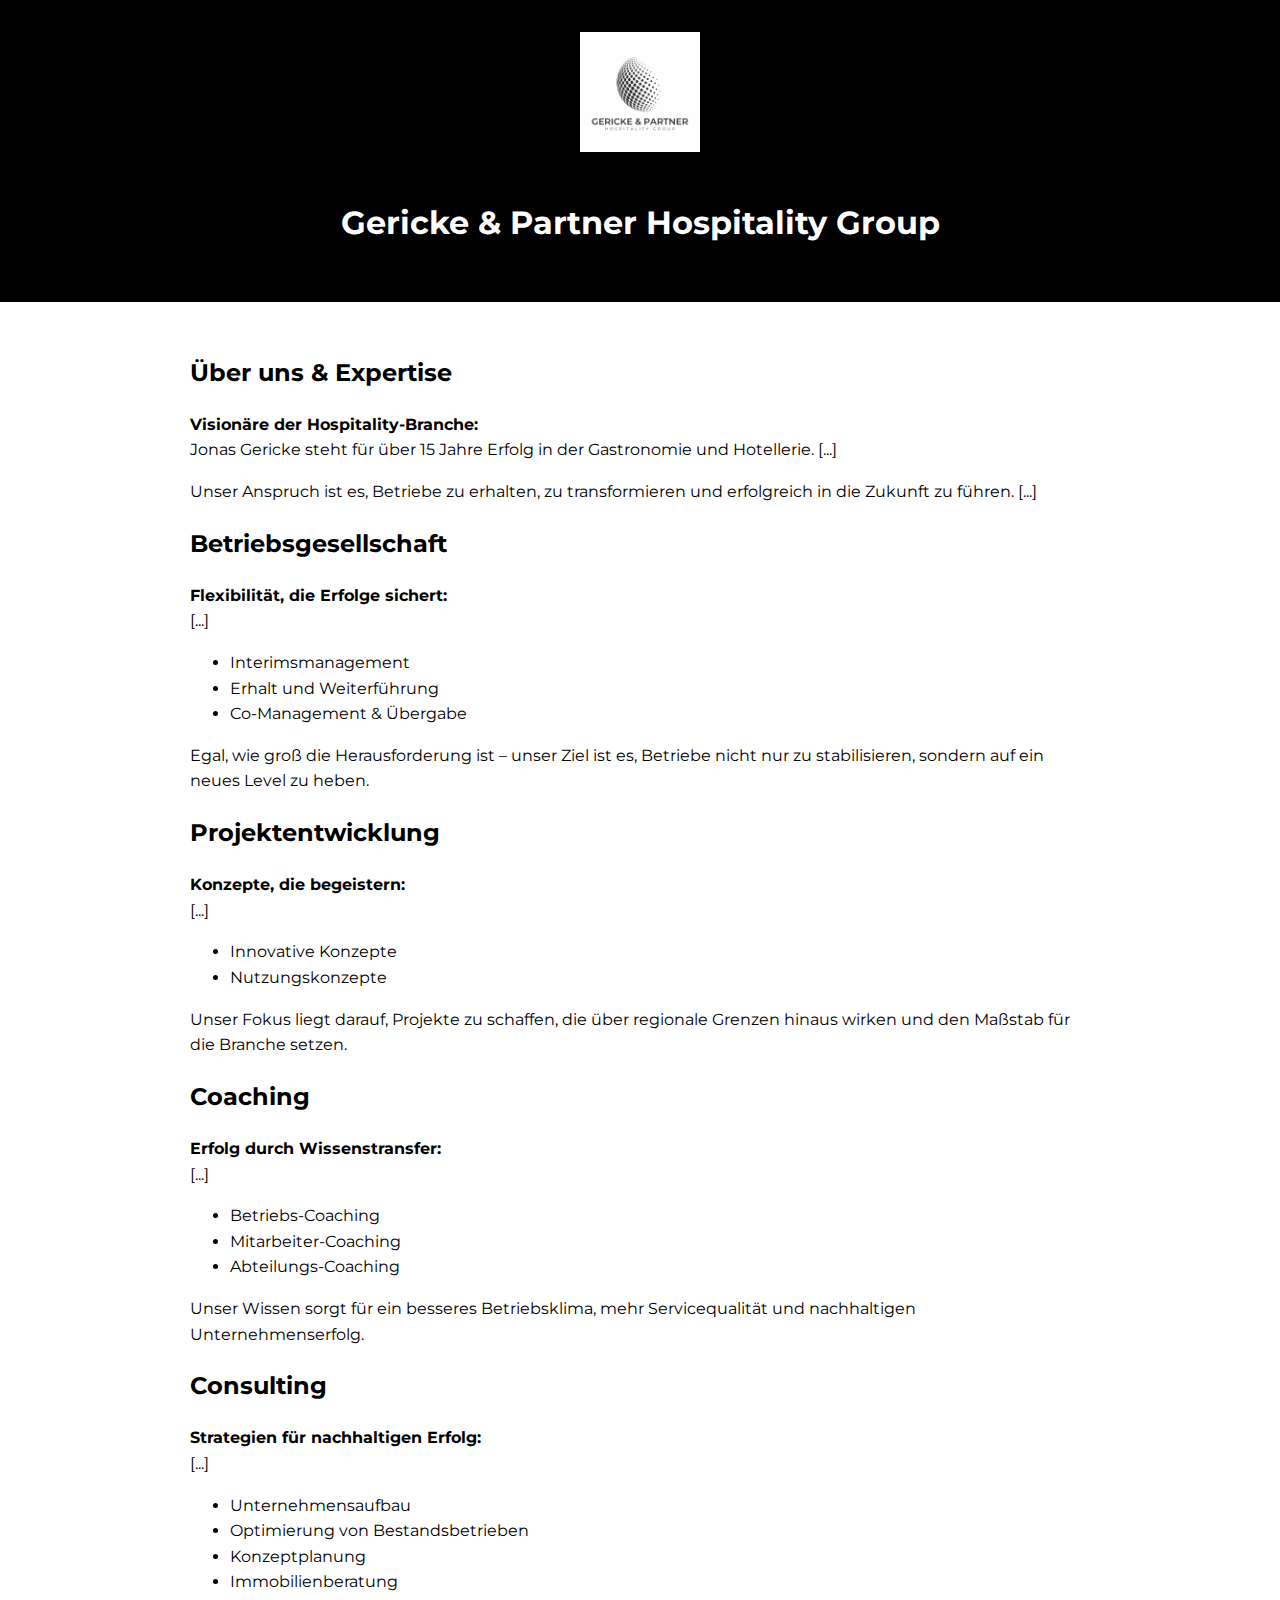
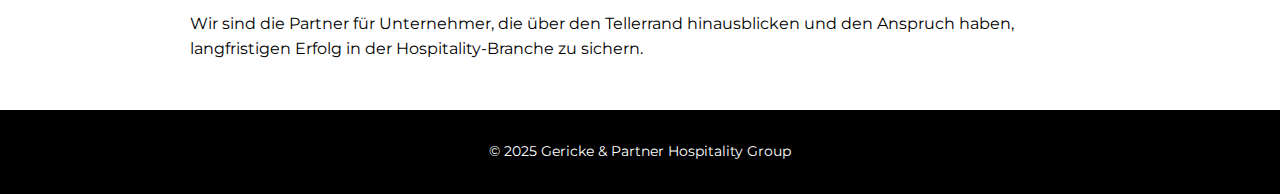
<file: index.html>
<!DOCTYPE html>
<html lang="de">
<head>
  <meta charset="UTF-8" />
  <meta name="viewport" content="width=device-width, initial-scale=1.0"/>
  <title>Gericke & Partner Hospitality Group</title>
  <link rel="stylesheet" href="style.css" />
  <link href="https://fonts.googleapis.com/css2?family=Montserrat:wght@400;600&display=swap" rel="stylesheet">
</head>
<body>
  <header>
    <img src="logo.png" alt="Gericke & Partner Logo" class="logo" />
    <h1>Gericke & Partner Hospitality Group</h1>
  </header>

  <main>
    <section>
      <h2>Über uns & Expertise</h2>
      <p><strong>Visionäre der Hospitality-Branche:</strong><br>
      Jonas Gericke steht für über 15 Jahre Erfolg in der Gastronomie und Hotellerie. [...]</p>
      <p>Unser Anspruch ist es, Betriebe zu erhalten, zu transformieren und erfolgreich in die Zukunft zu führen. [...]</p>
    </section>

    <section>
      <h2>Betriebsgesellschaft</h2>
      <p><strong>Flexibilität, die Erfolge sichert:</strong><br>
      [...]</p>
      <ul>
        <li>Interimsmanagement</li>
        <li>Erhalt und Weiterführung</li>
        <li>Co-Management & Übergabe</li>
      </ul>
      <p>Egal, wie groß die Herausforderung ist – unser Ziel ist es, Betriebe nicht nur zu stabilisieren, sondern auf ein neues Level zu heben.</p>
    </section>

    <section>
      <h2>Projektentwicklung</h2>
      <p><strong>Konzepte, die begeistern:</strong><br>
      [...]</p>
      <ul>
        <li>Innovative Konzepte</li>
        <li>Nutzungskonzepte</li>
      </ul>
      <p>Unser Fokus liegt darauf, Projekte zu schaffen, die über regionale Grenzen hinaus wirken und den Maßstab für die Branche setzen.</p>
    </section>

    <section>
      <h2>Coaching</h2>
      <p><strong>Erfolg durch Wissenstransfer:</strong><br>
      [...]</p>
      <ul>
        <li>Betriebs-Coaching</li>
        <li>Mitarbeiter-Coaching</li>
        <li>Abteilungs-Coaching</li>
      </ul>
      <p>Unser Wissen sorgt für ein besseres Betriebsklima, mehr Servicequalität und nachhaltigen Unternehmenserfolg.</p>
    </section>

    <section>
      <h2>Consulting</h2>
      <p><strong>Strategien für nachhaltigen Erfolg:</strong><br>
      [...]</p>
      <ul>
        <li>Unternehmensaufbau</li>
        <li>Optimierung von Bestandsbetrieben</li>
        <li>Konzeptplanung</li>
        <li>Immobilienberatung</li>
      </ul>
      <p>Wir sind die Partner für Unternehmer, die über den Tellerrand hinausblicken und den Anspruch haben, langfristigen Erfolg in der Hospitality-Branche zu sichern.</p>
    </section>
  </main>

  <footer>
    <p>© 2025 Gericke & Partner Hospitality Group</p>
  </footer>
</body>
</html>
</file>
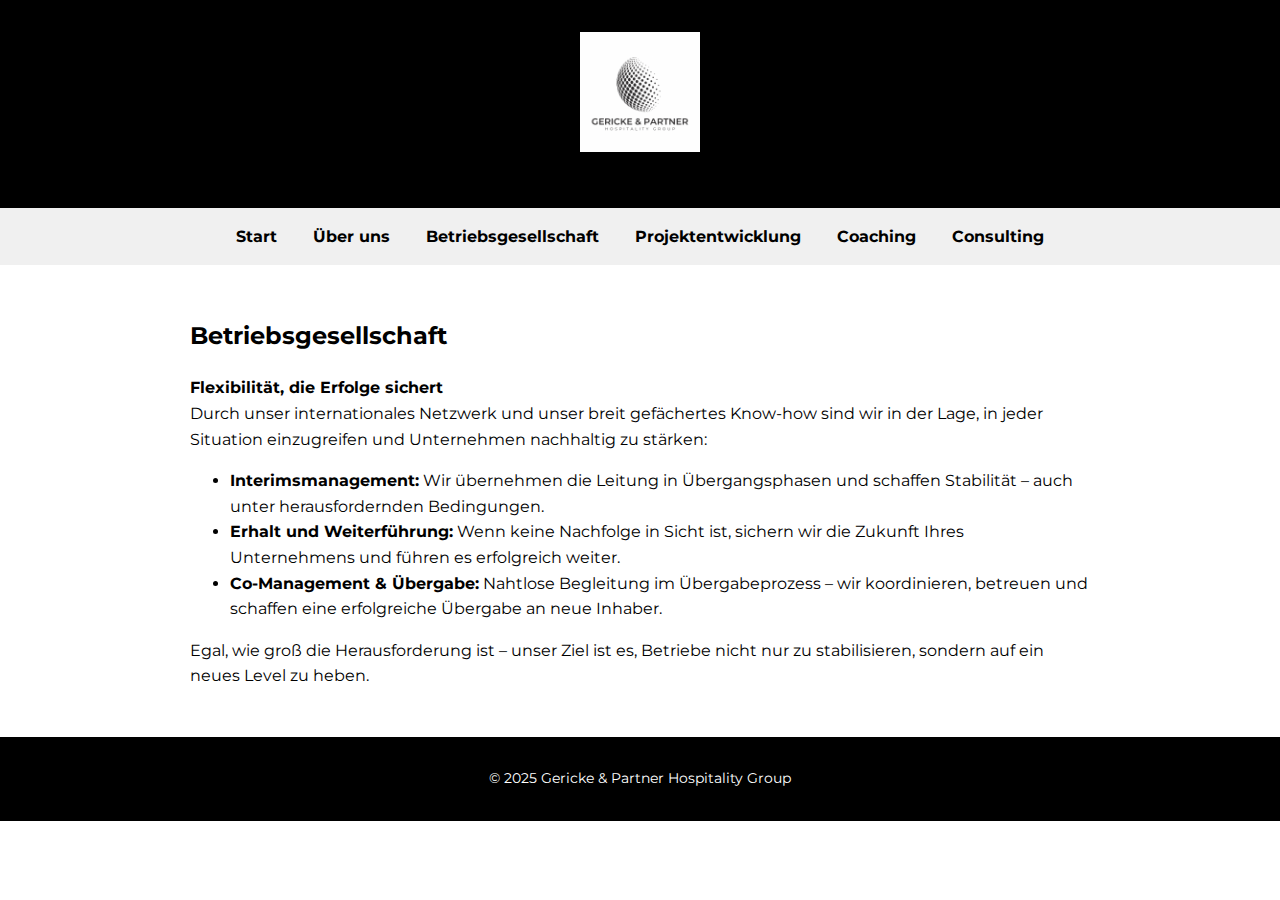
<file: betriebsgesellschaft.html>
<!DOCTYPE html>
<html lang="de">
<head>
  <meta charset="UTF-8" />
  <meta name="viewport" content="width=device-width, initial-scale=1.0"/>
  <title>Gericke & Partner</title>
  <link rel="stylesheet" href="style.css" />
  <link href="https://fonts.googleapis.com/css2?family=Montserrat:wght@400;600&display=swap" rel="stylesheet">
</head>
<body>
  <header>
    <img src="logo.png" alt="Gericke & Partner Logo" class="logo" />
  </header>
  
<nav>
  <ul>
    <li><a href="index.html">Start</a></li>
    <li><a href="ueber-uns.html">Über uns</a></li>
    <li><a href="betriebsgesellschaft.html">Betriebsgesellschaft</a></li>
    <li><a href="projektentwicklung.html">Projektentwicklung</a></li>
    <li><a href="coaching.html">Coaching</a></li>
    <li><a href="consulting.html">Consulting</a></li>
  </ul>
</nav>

  <main>
    
<h2>Betriebsgesellschaft</h2>
<p><strong>Flexibilität, die Erfolge sichert</strong><br>
Durch unser internationales Netzwerk und unser breit gefächertes Know-how sind wir in der Lage, in jeder Situation einzugreifen und Unternehmen nachhaltig zu stärken:</p>
<ul>
  <li><strong>Interimsmanagement:</strong> Wir übernehmen die Leitung in Übergangsphasen und schaffen Stabilität – auch unter herausfordernden Bedingungen.</li>
  <li><strong>Erhalt und Weiterführung:</strong> Wenn keine Nachfolge in Sicht ist, sichern wir die Zukunft Ihres Unternehmens und führen es erfolgreich weiter.</li>
  <li><strong>Co-Management & Übergabe:</strong> Nahtlose Begleitung im Übergabeprozess – wir koordinieren, betreuen und schaffen eine erfolgreiche Übergabe an neue Inhaber.</li>
</ul>
<p>Egal, wie groß die Herausforderung ist – unser Ziel ist es, Betriebe nicht nur zu stabilisieren, sondern auf ein neues Level zu heben.</p>

  </main>
  <footer>
    <p>© 2025 Gericke & Partner Hospitality Group</p>
  </footer>
</body>
</html>
</file>
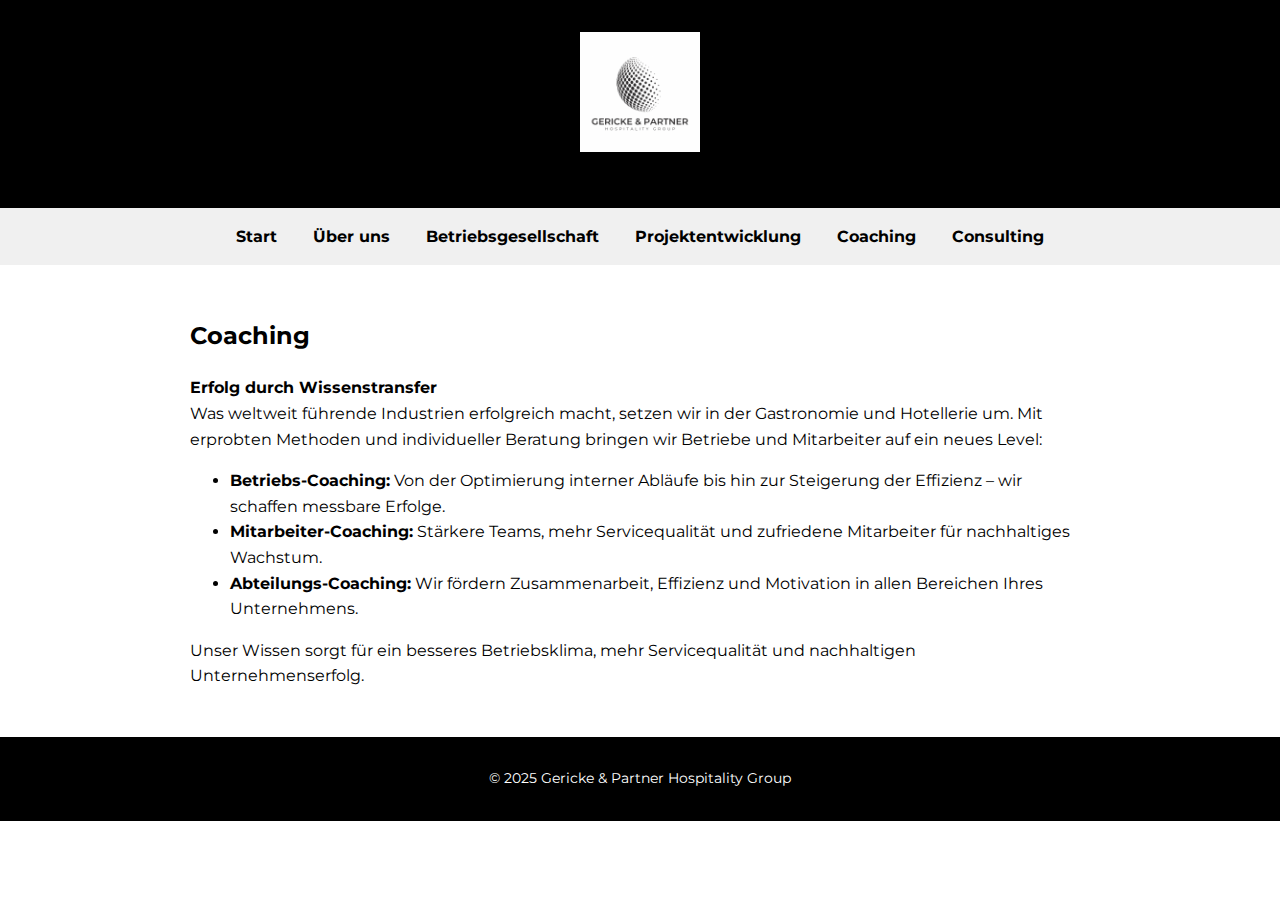
<file: coaching.html>
<!DOCTYPE html>
<html lang="de">
<head>
  <meta charset="UTF-8" />
  <meta name="viewport" content="width=device-width, initial-scale=1.0"/>
  <title>Gericke & Partner</title>
  <link rel="stylesheet" href="style.css" />
  <link href="https://fonts.googleapis.com/css2?family=Montserrat:wght@400;600&display=swap" rel="stylesheet">
</head>
<body>
  <header>
    <img src="logo.png" alt="Gericke & Partner Logo" class="logo" />
  </header>
  
<nav>
  <ul>
    <li><a href="index.html">Start</a></li>
    <li><a href="ueber-uns.html">Über uns</a></li>
    <li><a href="betriebsgesellschaft.html">Betriebsgesellschaft</a></li>
    <li><a href="projektentwicklung.html">Projektentwicklung</a></li>
    <li><a href="coaching.html">Coaching</a></li>
    <li><a href="consulting.html">Consulting</a></li>
  </ul>
</nav>

  <main>
    
<h2>Coaching</h2>
<p><strong>Erfolg durch Wissenstransfer</strong><br>
Was weltweit führende Industrien erfolgreich macht, setzen wir in der Gastronomie und Hotellerie um. Mit erprobten Methoden und individueller Beratung bringen wir Betriebe und Mitarbeiter auf ein neues Level:</p>
<ul>
  <li><strong>Betriebs-Coaching:</strong> Von der Optimierung interner Abläufe bis hin zur Steigerung der Effizienz – wir schaffen messbare Erfolge.</li>
  <li><strong>Mitarbeiter-Coaching:</strong> Stärkere Teams, mehr Servicequalität und zufriedene Mitarbeiter für nachhaltiges Wachstum.</li>
  <li><strong>Abteilungs-Coaching:</strong> Wir fördern Zusammenarbeit, Effizienz und Motivation in allen Bereichen Ihres Unternehmens.</li>
</ul>
<p>Unser Wissen sorgt für ein besseres Betriebsklima, mehr Servicequalität und nachhaltigen Unternehmenserfolg.</p>

  </main>
  <footer>
    <p>© 2025 Gericke & Partner Hospitality Group</p>
  </footer>
</body>
</html>
</file>
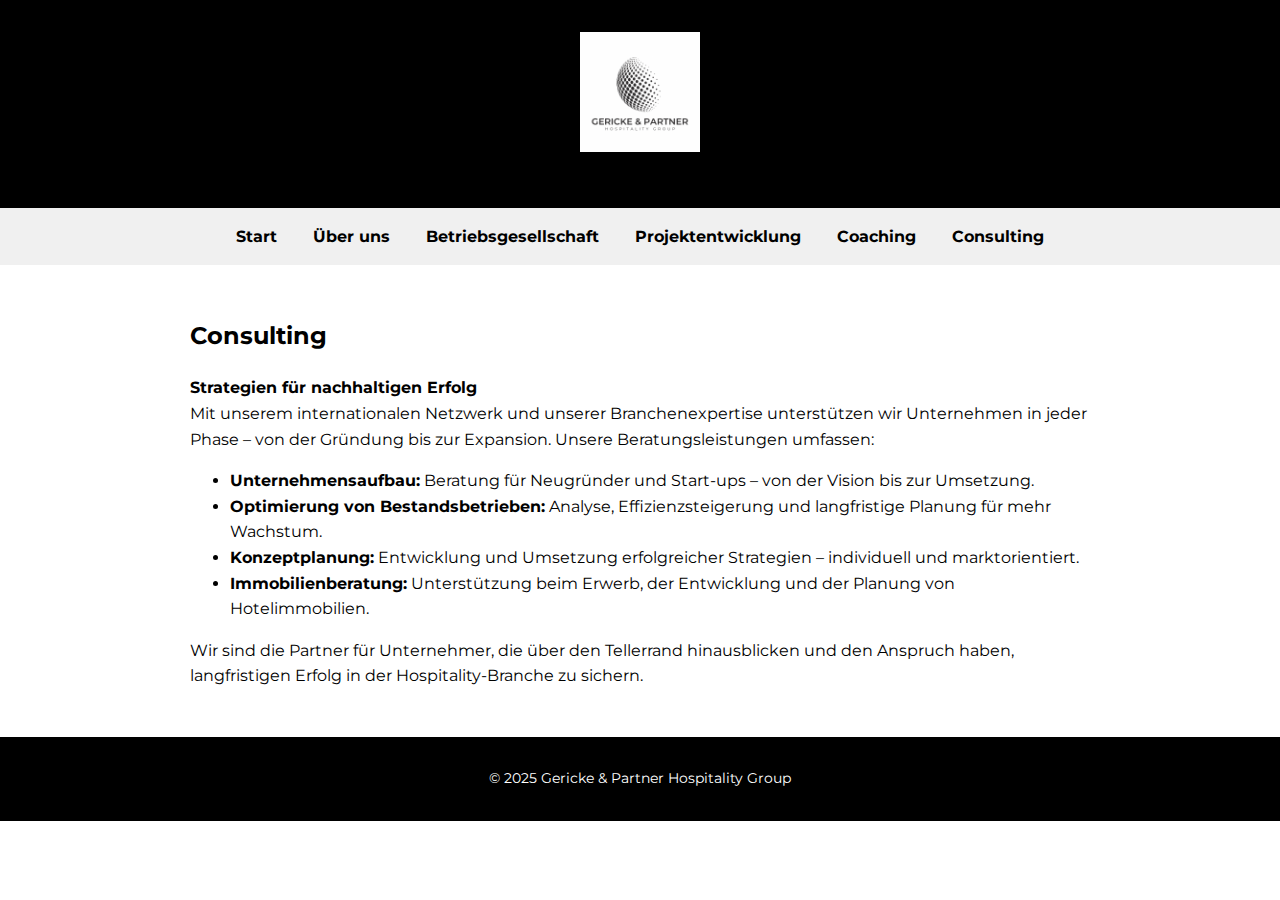
<file: consulting.html>
<!DOCTYPE html>
<html lang="de">
<head>
  <meta charset="UTF-8" />
  <meta name="viewport" content="width=device-width, initial-scale=1.0"/>
  <title>Gericke & Partner</title>
  <link rel="stylesheet" href="style.css" />
  <link href="https://fonts.googleapis.com/css2?family=Montserrat:wght@400;600&display=swap" rel="stylesheet">
</head>
<body>
  <header>
    <img src="logo.png" alt="Gericke & Partner Logo" class="logo" />
  </header>
  
<nav>
  <ul>
    <li><a href="index.html">Start</a></li>
    <li><a href="ueber-uns.html">Über uns</a></li>
    <li><a href="betriebsgesellschaft.html">Betriebsgesellschaft</a></li>
    <li><a href="projektentwicklung.html">Projektentwicklung</a></li>
    <li><a href="coaching.html">Coaching</a></li>
    <li><a href="consulting.html">Consulting</a></li>
  </ul>
</nav>

  <main>
    
<h2>Consulting</h2>
<p><strong>Strategien für nachhaltigen Erfolg</strong><br>
Mit unserem internationalen Netzwerk und unserer Branchenexpertise unterstützen wir Unternehmen in jeder Phase – von der Gründung bis zur Expansion. Unsere Beratungsleistungen umfassen:</p>
<ul>
  <li><strong>Unternehmensaufbau:</strong> Beratung für Neugründer und Start-ups – von der Vision bis zur Umsetzung.</li>
  <li><strong>Optimierung von Bestandsbetrieben:</strong> Analyse, Effizienzsteigerung und langfristige Planung für mehr Wachstum.</li>
  <li><strong>Konzeptplanung:</strong> Entwicklung und Umsetzung erfolgreicher Strategien – individuell und marktorientiert.</li>
  <li><strong>Immobilienberatung:</strong> Unterstützung beim Erwerb, der Entwicklung und der Planung von Hotelimmobilien.</li>
</ul>
<p>Wir sind die Partner für Unternehmer, die über den Tellerrand hinausblicken und den Anspruch haben, langfristigen Erfolg in der Hospitality-Branche zu sichern.</p>

  </main>
  <footer>
    <p>© 2025 Gericke & Partner Hospitality Group</p>
  </footer>
</body>
</html>
</file>
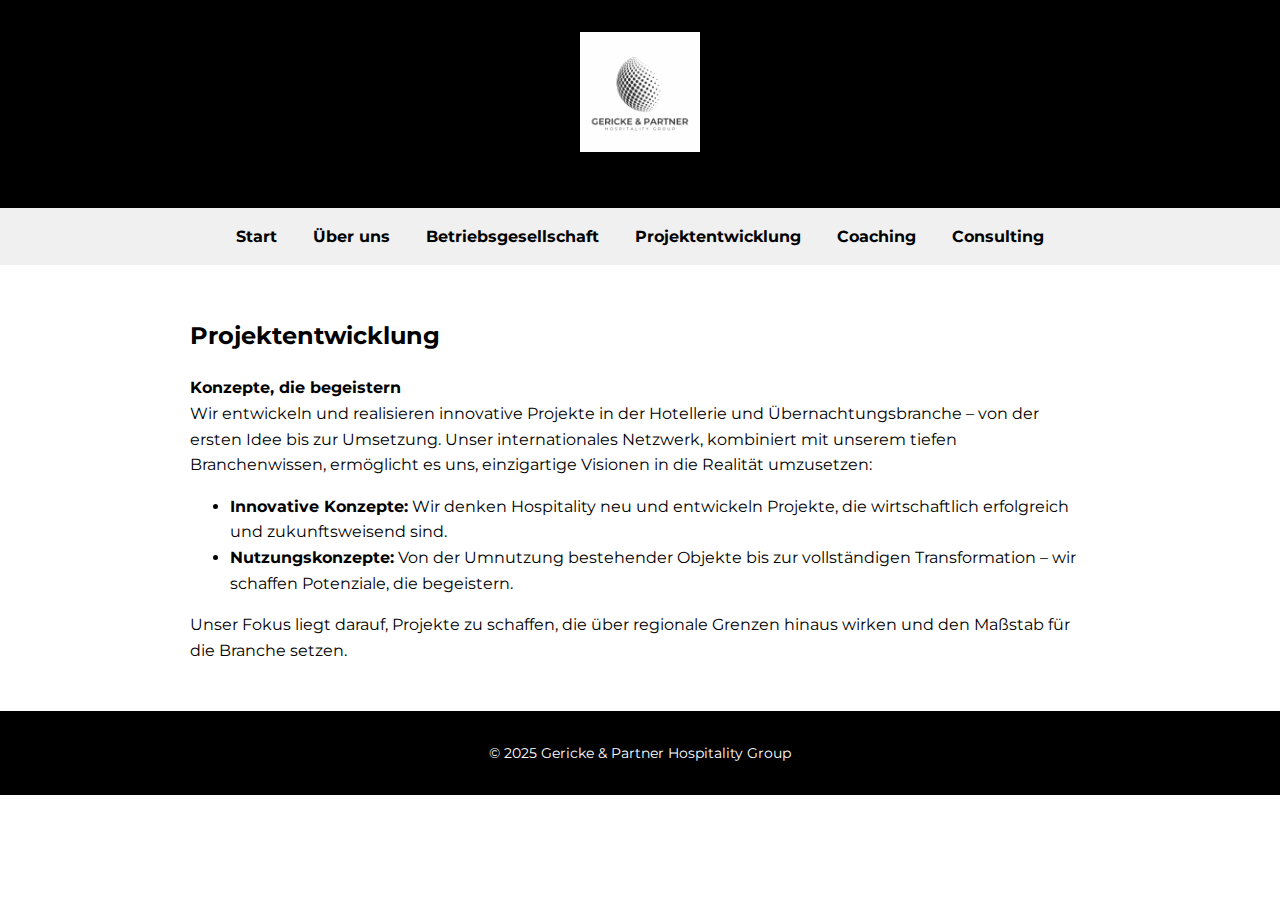
<file: projektentwicklung.html>
<!DOCTYPE html>
<html lang="de">
<head>
  <meta charset="UTF-8" />
  <meta name="viewport" content="width=device-width, initial-scale=1.0"/>
  <title>Gericke & Partner</title>
  <link rel="stylesheet" href="style.css" />
  <link href="https://fonts.googleapis.com/css2?family=Montserrat:wght@400;600&display=swap" rel="stylesheet">
</head>
<body>
  <header>
    <img src="logo.png" alt="Gericke & Partner Logo" class="logo" />
  </header>
  
<nav>
  <ul>
    <li><a href="index.html">Start</a></li>
    <li><a href="ueber-uns.html">Über uns</a></li>
    <li><a href="betriebsgesellschaft.html">Betriebsgesellschaft</a></li>
    <li><a href="projektentwicklung.html">Projektentwicklung</a></li>
    <li><a href="coaching.html">Coaching</a></li>
    <li><a href="consulting.html">Consulting</a></li>
  </ul>
</nav>

  <main>
    
<h2>Projektentwicklung</h2>
<p><strong>Konzepte, die begeistern</strong><br>
Wir entwickeln und realisieren innovative Projekte in der Hotellerie und Übernachtungsbranche – von der ersten Idee bis zur Umsetzung. Unser internationales Netzwerk, kombiniert mit unserem tiefen Branchenwissen, ermöglicht es uns, einzigartige Visionen in die Realität umzusetzen:</p>
<ul>
  <li><strong>Innovative Konzepte:</strong> Wir denken Hospitality neu und entwickeln Projekte, die wirtschaftlich erfolgreich und zukunftsweisend sind.</li>
  <li><strong>Nutzungskonzepte:</strong> Von der Umnutzung bestehender Objekte bis zur vollständigen Transformation – wir schaffen Potenziale, die begeistern.</li>
</ul>
<p>Unser Fokus liegt darauf, Projekte zu schaffen, die über regionale Grenzen hinaus wirken und den Maßstab für die Branche setzen.</p>

  </main>
  <footer>
    <p>© 2025 Gericke & Partner Hospitality Group</p>
  </footer>
</body>
</html>
</file>
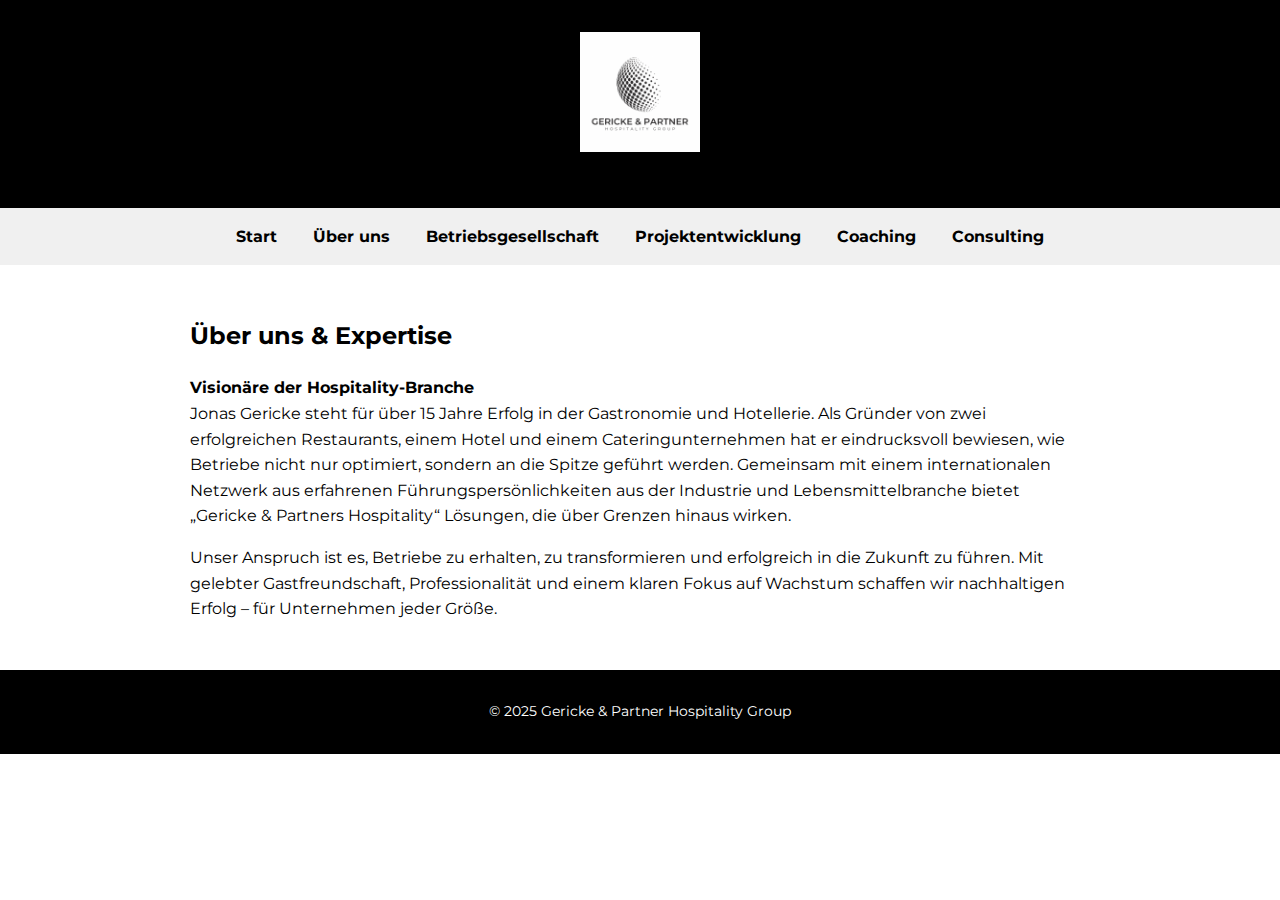
<file: ueber-uns.html>
<!DOCTYPE html>
<html lang="de">
<head>
  <meta charset="UTF-8" />
  <meta name="viewport" content="width=device-width, initial-scale=1.0"/>
  <title>Gericke & Partner</title>
  <link rel="stylesheet" href="style.css" />
  <link href="https://fonts.googleapis.com/css2?family=Montserrat:wght@400;600&display=swap" rel="stylesheet">
</head>
<body>
  <header>
    <img src="logo.png" alt="Gericke & Partner Logo" class="logo" />
  </header>
  
<nav>
  <ul>
    <li><a href="index.html">Start</a></li>
    <li><a href="ueber-uns.html">Über uns</a></li>
    <li><a href="betriebsgesellschaft.html">Betriebsgesellschaft</a></li>
    <li><a href="projektentwicklung.html">Projektentwicklung</a></li>
    <li><a href="coaching.html">Coaching</a></li>
    <li><a href="consulting.html">Consulting</a></li>
  </ul>
</nav>

  <main>
    
<h2>Über uns & Expertise</h2>
<p><strong>Visionäre der Hospitality-Branche</strong><br>
Jonas Gericke steht für über 15 Jahre Erfolg in der Gastronomie und Hotellerie. Als Gründer von zwei erfolgreichen Restaurants, einem Hotel und einem Cateringunternehmen hat er eindrucksvoll bewiesen, wie Betriebe nicht nur optimiert, sondern an die Spitze geführt werden. Gemeinsam mit einem internationalen Netzwerk aus erfahrenen Führungspersönlichkeiten aus der Industrie und Lebensmittelbranche bietet „Gericke & Partners Hospitality“ Lösungen, die über Grenzen hinaus wirken.</p>
<p>Unser Anspruch ist es, Betriebe zu erhalten, zu transformieren und erfolgreich in die Zukunft zu führen. Mit gelebter Gastfreundschaft, Professionalität und einem klaren Fokus auf Wachstum schaffen wir nachhaltigen Erfolg – für Unternehmen jeder Größe.</p>

  </main>
  <footer>
    <p>© 2025 Gericke & Partner Hospitality Group</p>
  </footer>
</body>
</html>
</file>
<file: style.css>
body {
  margin: 0;
  font-family: 'Montserrat', sans-serif;
  background-color: #ffffff;
  color: #000000;
  line-height: 1.6;
}
header {
  background-color: #000;
  color: #fff;
  text-align: center;
  padding: 2rem 1rem;
}
.logo {
  max-width: 120px;
  margin-bottom: 1rem;
}
nav {
  background: #f0f0f0;
  padding: 1rem;
  text-align: center;
}
nav ul {
  list-style: none;
  padding: 0;
  margin: 0;
}
nav li {
  display: inline-block;
  margin: 0 1rem;
}
nav a {
  text-decoration: none;
  color: #000;
  font-weight: bold;
}
main {
  padding: 2rem 1rem;
  max-width: 900px;
  margin: auto;
}
footer {
  background-color: #000;
  color: #fff;
  text-align: center;
  padding: 1rem;
  font-size: 0.9rem;
}
</file>
